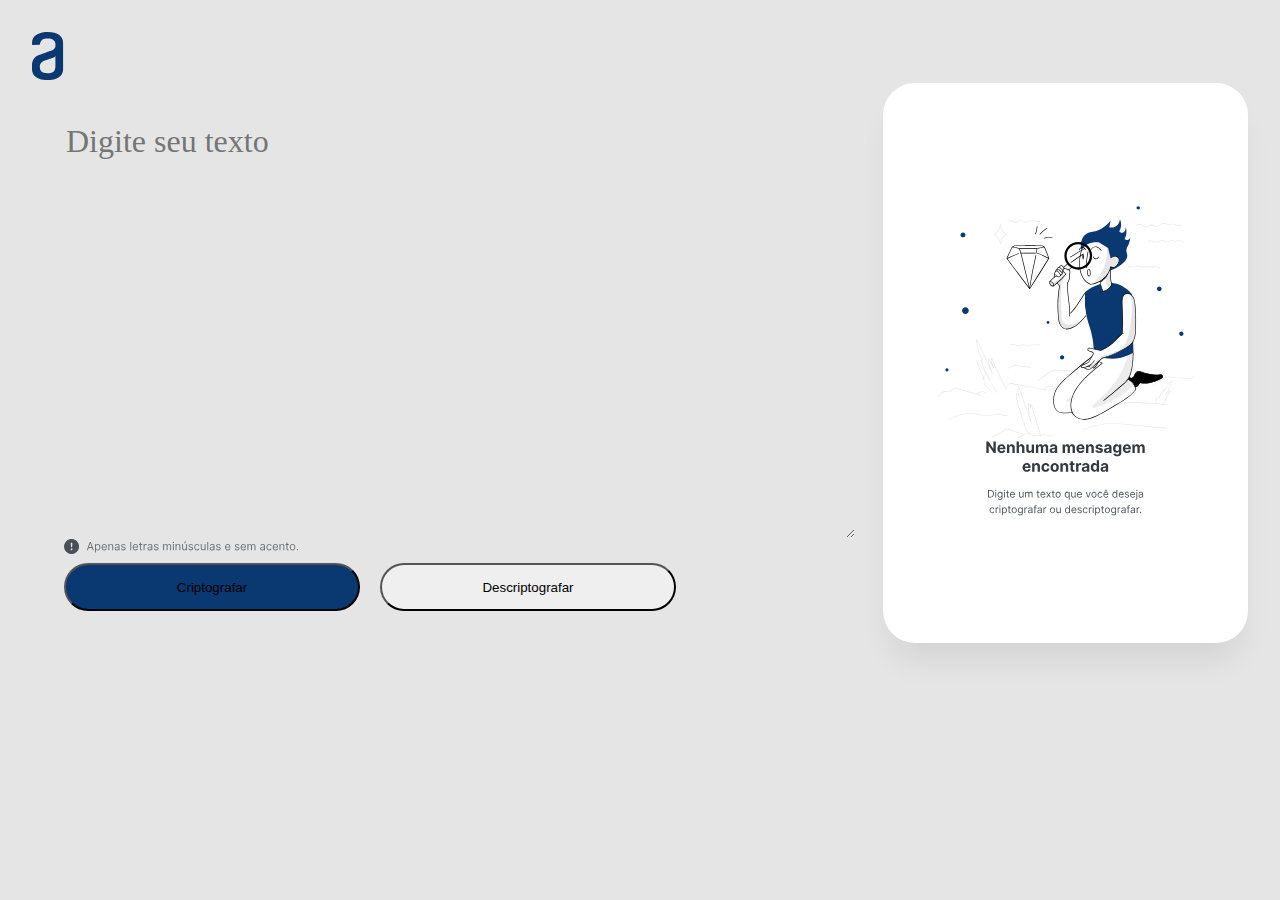
<file: index.html>
<!DOCTYPE html>
<html lang="en">

<head>
    <meta charset="UTF-8">
    <meta http-equiv="X-UA-Compatible" content="IE=edge">
    <meta name="viewport" content="width=device-width, initial-scale=1.0">
    <link rel="stylesheet" href="reset.css">
    <link rel="stylesheet" href="style.css">
    <title>Document</title>
</head>

<body>
    <div class="container">
        <div>
            <div class="header-content">
                <img src="images/logo.svg" alt="">
            </div>
            <div class="main-content">
                <div class="left-container">
                    <div class="left-content">
                        <textarea name="encriptText" id="encriptText" 
                        placeholder="Digite seu texto"></textarea>
                        <div class="button-area">
                            <img src="images/frame1.svg" alt="">
                            <div>
                                <button class="button encriptButton">Criptografar</button>
                                <button class="button decriptButton">Descriptografar</button>
                            </div>
                        </div>
                    </div>
                </div>
                <div class="right-container">
                    <div class="right-content">
                        <div class="result-area">
                            <p class="transformedText d-none"></p>
                            <div class="result-image">
                                <img src="images/messageImage.svg" alt="">
                                <img src="images/message.svg" alt="">
                            </div>
                        </div>
                        <button class="button copyButton d-none">Copiar</button>
                    </div>
                </div>
            </div>
        </div>
    </div>
</body>
<script src="script.js"></script>
</html>
</file>
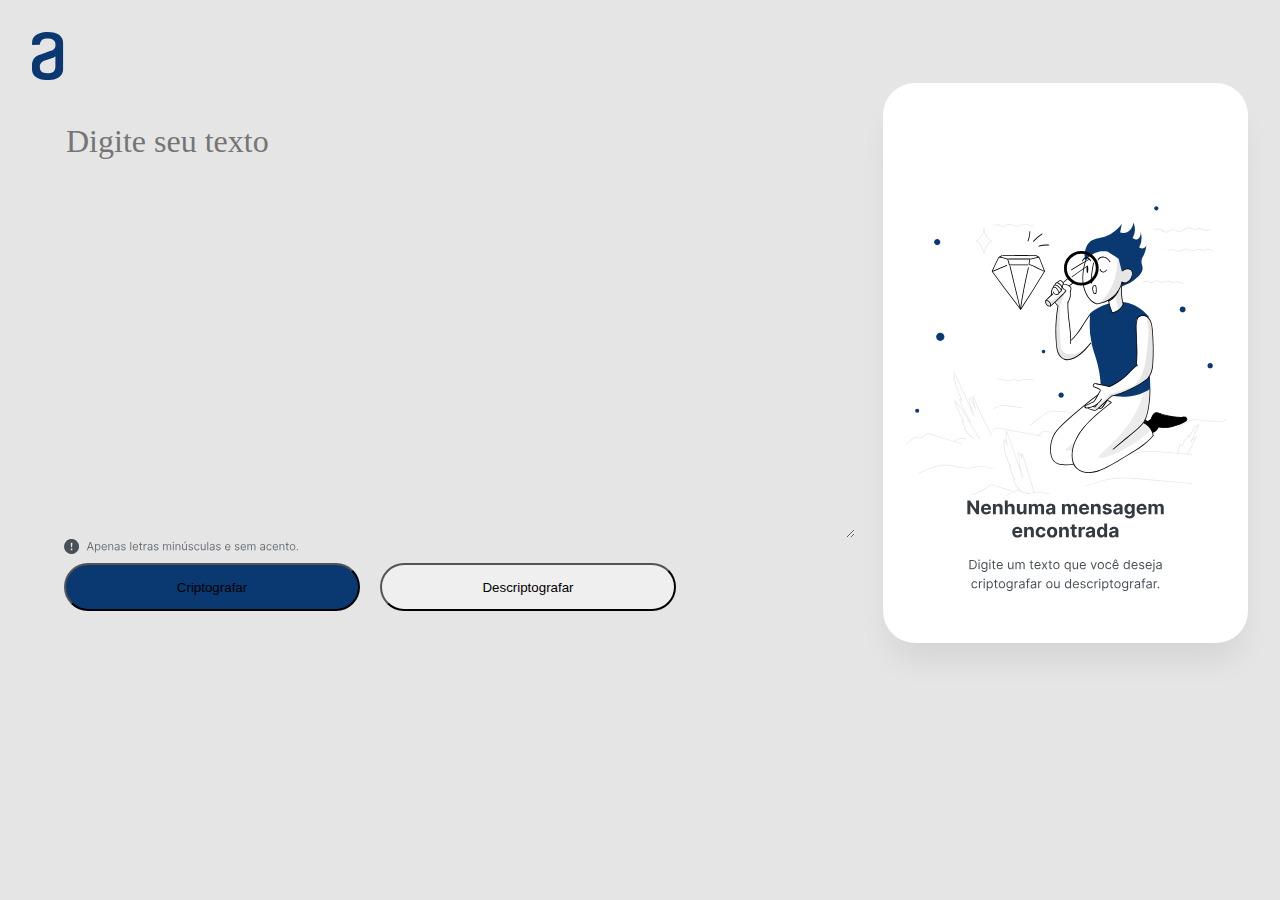
<file: home.html>
<!DOCTYPE html>
<html lang="en">

<head>
    <meta charset="UTF-8">
    <meta http-equiv="X-UA-Compatible" content="IE=edge">
    <meta name="viewport" content="width=device-width, initial-scale=1.0">
    <link rel="stylesheet" href="reset.css">
    <link rel="stylesheet" href="home.css">
    <title>Document</title>
</head>

<body>
    <div class="container">
        <div>
            <div class="header-content">
                <img src="images/logo.svg" alt="">
            </div>
            <div class="main-content">
                <div class="left-container">
                    <div class="left-content">
                        <textarea name="encriptText" id="encriptText" 
                        placeholder="Digite seu texto"></textarea>
                        <div class="button-area">
                            <img src="images/frame1.svg" alt="">
                            <div>
                                <button class="button encriptButton">Criptografar</button>
                                <button class="button decriptButton">Descriptografar</button>
                            </div>
                        </div>
                    </div>
                </div>
                <div class="right-container">
                    <div class="right-content">
                        <div class="result-area">
                            <p class="transformedText d-none"></p>
                            <div class="result-image">
                                <img src="images/messageImage.svg" alt="">
                                <img src="images/message.svg" alt="">
                            </div>
                        </div>
                        <button class="button copyButton d-none">Copiar</button>
                    </div>
                </div>
            </div>
        </div>
    </div>
</body>
<script src="script.js"></script>
</html>
</file>
<file: style.css>
body {
    background: #E5E5E5;
    width: 100%;
}

.container {
    width: 100%;
    display: flex;
    flex-direction: column;
    padding: 2rem;
    box-sizing: border-box;
}

.main-content{
    display: flex;
    width: 100%;
    height: 35rem;
}

.d-none {
    display: none !important;
}

.d-block{
    display: block !important;
}

.left-container {
    display: flex;
    justify-content: center;
    width: 70%;
    height: 100%;
}

.left-content {
    width: 100%;
    display: flex;
    flex-direction: column;
    height: 100%;
    box-sizing: border-box;
    padding: 2rem;
}

.left-content textarea {
    width: 100%;
    height: 90%;
    font-family: 'Inter';
    font-style: normal;
    font-weight: 400;
    font-size: 32px;
    line-height: 150%;
    color: #0A3871;
    border-style: none;
    background-color:  #E5E5E5;

}

.left-content textarea:focus, input:focus, select:focus {
        box-shadow: 0 0 0 0;
        border: 0 none;
        outline: 0;
} 

.button-area {
    width: 100%;
    display: flex;
    flex-direction: column;
    justify-content: space-evenly;
}

.button {
    max-width: 18.5rem;
    width: 100%;
    height: 3rem;
    border-radius: 24px;
}

.button-area button:first-child {
    margin-right: 1rem;
    background: #0A3871;
}

.button-area img{
    width: 30%;
    margin-bottom: 0.5rem;
}

.right-container {
    width: 30%;
    display: flex;
    justify-content: center; 
}

.right-content {
    width: 100%;
    padding: 1rem;
    background: #FFFFFF;
    box-shadow: 0px 24px 32px -8px rgba(0, 0, 0, 0.08);
    border-radius: 32px;
    display: flex;
    flex-direction: column;
    align-items: center;
}

.result-area {
    height: 88%;
    font-family: 'Inter';
    font-style: normal;
    font-weight: 400;
    font-size: 24px;
    line-height: 150%;
    color: #495057;
}

.result-image{
    display: flex;
    flex-direction: column;
    align-items: center;
    position: relative;
    top: 107px;
    display: flex;
    flex-direction: column;
    align-items: center;
    justify-content: center;
}

.result-image img:first-child{
    width: 20vw;
}

.result-image img:last-child {
    width: 17vw;
}
</file>
<file: home.css>
body {
    background: #E5E5E5;
    width: 100%;
}

.container {
    width: 100%;
    display: flex;
    flex-direction: column;
    padding: 2rem;
    box-sizing: border-box;
}

.main-content{
    display: flex;
    width: 100%;
    height: 35rem;
}

.d-none {
    display: none !important;
}

.d-block{
    display: block !important;
}

.left-container {
    display: flex;
    justify-content: center;
    width: 70%;
    height: 100%;
}

.left-content {
    width: 100%;
    display: flex;
    flex-direction: column;
    height: 100%;
    box-sizing: border-box;
    padding: 2rem;
}

.left-content textarea {
    width: 100%;
    height: 90%;
    font-family: 'Inter';
    font-style: normal;
    font-weight: 400;
    font-size: 32px;
    line-height: 150%;
    color: #0A3871;
    border-style: none;
    background-color:  #E5E5E5;

}

.left-content textarea:focus, input:focus, select:focus {
        box-shadow: 0 0 0 0;
        border: 0 none;
        outline: 0;
} 

.button-area {
    width: 100%;
    display: flex;
    flex-direction: column;
    justify-content: space-evenly;
}

.button {
    max-width: 18.5rem;
    width: 100%;
    height: 3rem;
    border-radius: 24px;
}

.button-area button:first-child {
    margin-right: 1rem;
    background: #0A3871;
}

.button-area img{
    width: 30%;
    margin-bottom: 0.5rem;
}

.right-container {
    width: 30%;
    display: flex;
    justify-content: center; 
}

.right-content {
    width: 100%;
    padding: 1rem;
    background: #FFFFFF;
    box-shadow: 0px 24px 32px -8px rgba(0, 0, 0, 0.08);
    border-radius: 32px;
}

.result-area {
    height: 88%;
    font-family: 'Inter';
    font-style: normal;
    font-weight: 400;
    font-size: 24px;
    line-height: 150%;
    color: #495057;
}

.result-image{
    display: flex;
    flex-direction: column;
    align-items: center;
    position: relative;
    top: 107px;
}

.result-image img:first-child{
    width: 25vw;
}

.result-image img:last-child {
    width: 21vw;
}
</file>
